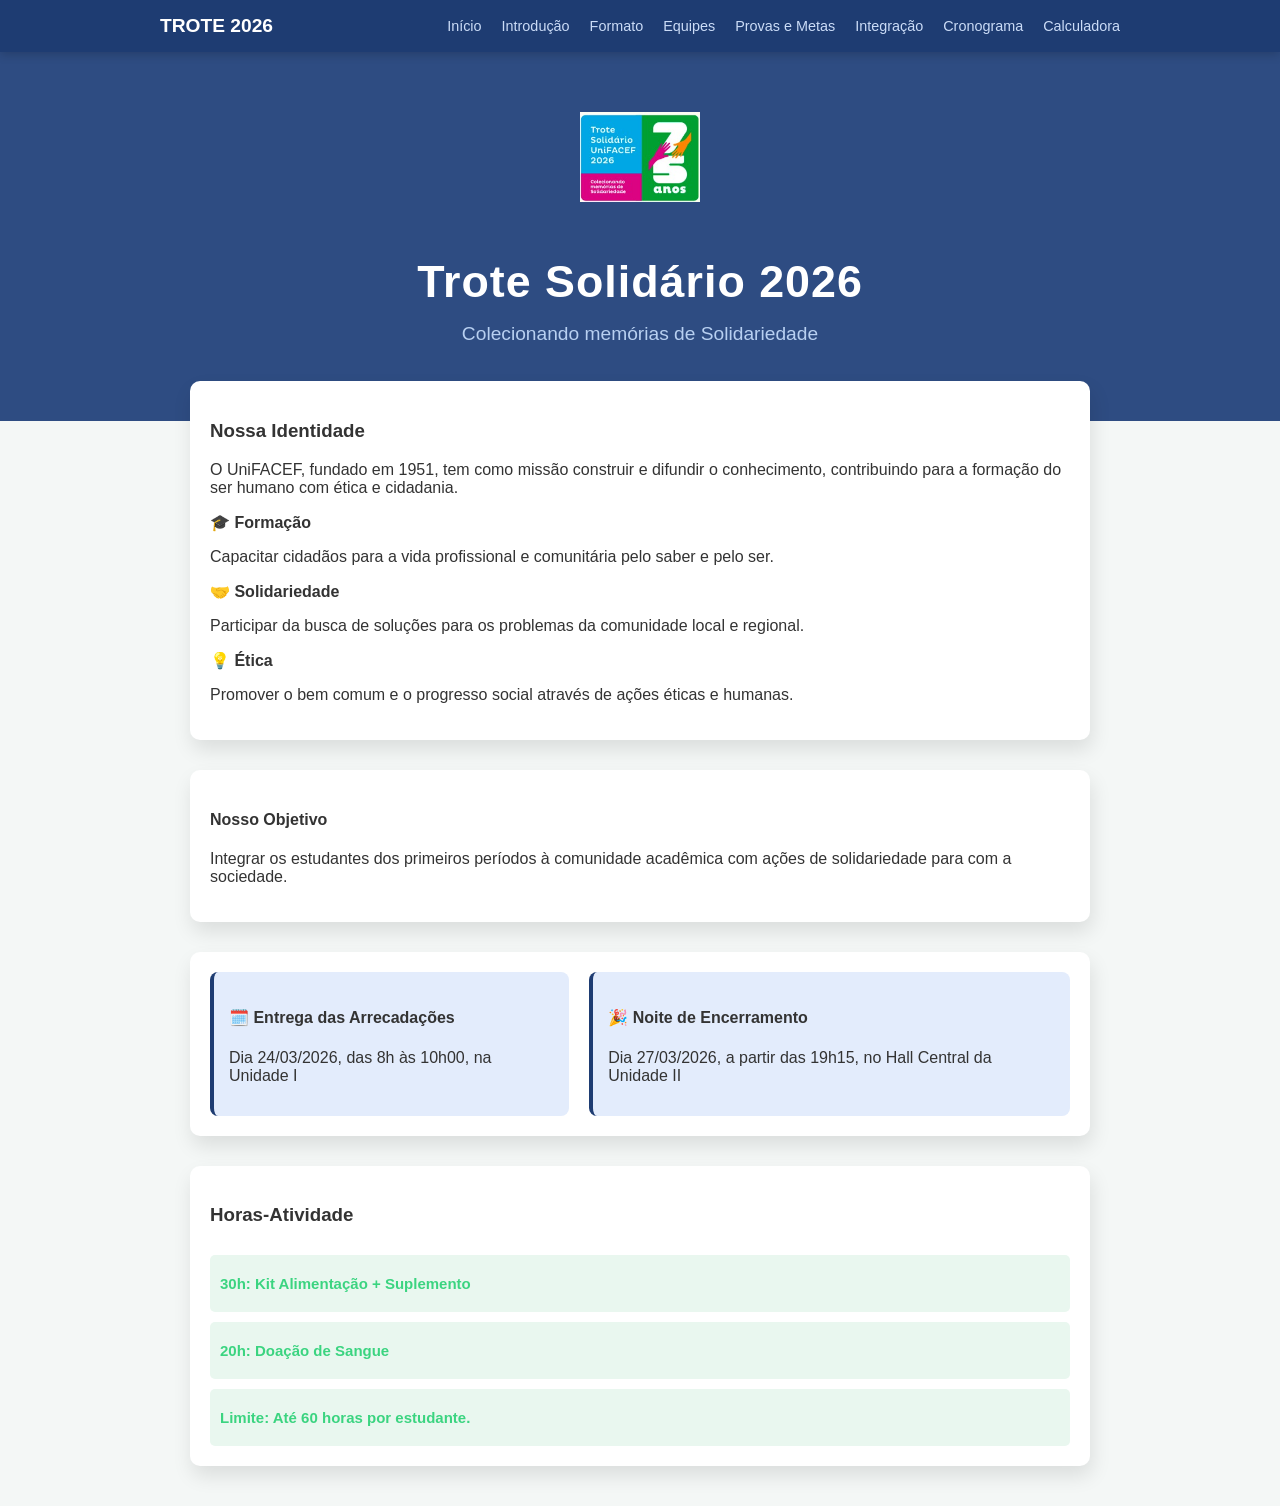
<file: index.html>
<!DOCTYPE html>
<html lang="pt-br">
    <head>
        <title> Trote Solidário </title>
        <meta charset="UTF-8">
        <link rel="stylesheet" href="style.css">
    </head>
    <body>
        <nav class="menu"> <!-- Menu de navegação -->
            <div class="menu-container">
                <a href="index.html" class="menu-logo">Trote 2026 </a>
                <ul class="lista">
                    <li> <a href="index.html"> Início </a> </li>
                    <li> <a href="introducao.html"> Introdução </a> </li>
                    <li> <a href="formato.html"> Formato </a> </li>
                    <li> <a href="equipes.html"> Equipes </a> </li>
                    <li> <a href="provas.html"> Provas e Metas </a> </li>
                    <li> <a href="integracao.html"> Integração </a> </li>
                    <li> <a href="cronograma.html"> Cronograma </a> </li>
                    <li> <a href="calculadora.html"> Calculadora </a> </li>
                </ul>
            </div>
        </nav>
        <header class="cabecalho">
            <div class="cabecalho-container">
                <img src="imagem.jpeg" alt="UniFACEF" class="cabecalho-logo"/>
                <h1> Trote Solidário 2026 </h1>
                <h2> Colecionando memórias de Solidariedade </h2>
            </div>

        </header>
        <main class="principal">
            <section class="missao-valores">
                <h3> Nossa Identidade </h3>
                <p> O UniFACEF, fundado em 1951, tem como missão construir e difundir o conhecimento, contribuindo para a formação do ser humano com ética e cidadania. </p>
                <div class="pilares-container">
                    <div class="pilar"> 
                        <strong>🎓 Formação </strong>
                        <p> Capacitar cidadãos para a vida profissional e comunitária pelo saber e pelo ser. </p>
                    </div>
                    <div class="pilar"> 
                        <strong>🤝 Solidariedade </strong>
                        <p> Participar da busca de soluções para os problemas da comunidade local e regional. </p>
                    </div>
                    <div class="pilar"> 
                        <strong>💡 Ética </strong>
                        <p> Promover o bem comum e o progresso social através de ações éticas e humanas. </p>
                    </div>
                </div>
            </section>
            <section class="objetivo">
                <h4>Nosso Objetivo</h4>
                <p>  Integrar os estudantes dos primeiros períodos à comunidade acadêmica 
        com ações de solidariedade para com a sociedade.</p>
            </section>
            <section class="eventos">
                <div class="card-evento">
                    <h4>🗓️ Entrega das Arrecadações</h4>
                    <p>Dia 24/03/2026, das 8h às 10h00, na Unidade I</p>
                </div>
                <div class="card-evento">
                    <h4>🎉 Noite de Encerramento</h4>
                    <p>Dia 27/03/2026, a partir das 19h15, no Hall Central da Unidade II</p>
                </div>

            </section>
            <section class="horas-atividades">
                <h3>Horas-Atividade</h3>
                <div class="atividades">
                    <p>30h: Kit Alimentação + Suplemento</p>
                </div>
                 <div class="atividades">
                    <p>20h: Doação de Sangue</p>
                </div>
                 <div class="atividades">
                    <p>Limite: Até 60 horas por estudante.</p>
                </div>
            </section>
        </main>
    </body>
</html>
</file>
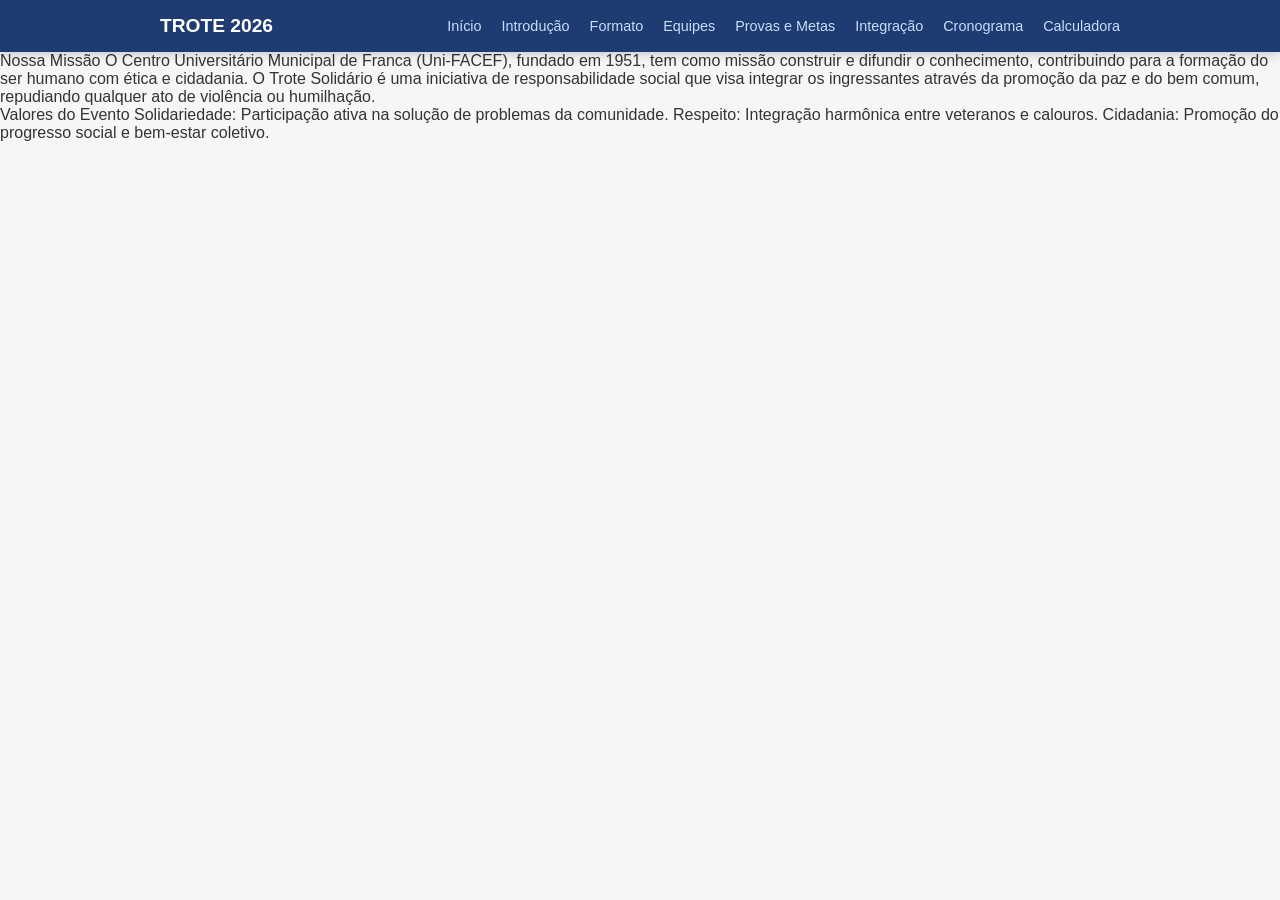
<file: introducao.html>
<!DOCTYPE html>
<html lang="pt-br">
    <head>
        <title> Trote Solidário </title>
        <meta charset="UTF-8">
        <link rel="stylesheet" href="style.css">
    </head>
    <body>
        <nav class="menu"> <!-- Menu de navegação -->
            <div class="menu-container">
                <a href="index.html" class="menu-logo">Trote 2026 </a>
                <ul class="lista">
                    <li> <a href="index.html"> Início </a> </li>
                    <li> <a href="introducao.html"> Introdução </a> </li>
                    <li> <a href="formato.html"> Formato </a> </li>
                    <li> <a href="equipes.html"> Equipes </a> </li>
                    <li> <a href="provas.html"> Provas e Metas </a> </li>
                    <li> <a href="integracao.html"> Integração </a> </li>
                    <li> <a href="cronograma.html"> Cronograma </a> </li>
                    <li> <a href="calculadora.html"> Calculadora </a> </li>
                </ul>
            </div>
        </nav>
        
        <main class="principal">
           
            <section >
        Nossa Missão
                O Centro Universitário Municipal de Franca (Uni-FACEF), fundado em 1951, 
                tem como missão construir e difundir o conhecimento, contribuindo para a 
                formação do ser humano com ética e cidadania.

                O Trote Solidário é uma iniciativa de responsabilidade social que visa integrar 
                os ingressantes através da promoção da paz e do bem comum, repudiando qualquer 
                ato de violência ou humilhação.

            </section>
            <section >
               Valores do Evento
Solidariedade: Participação ativa na solução de problemas da comunidade.
Respeito: Integração harmônica entre veteranos e calouros.
Cidadania: Promoção do progresso social e bem-estar coletivo.
            </section>
        </main>
    </body>
</html>
</file>
<file: style.css>
*{
    box-sizing: border-box; 
}

body {
    margin: 0; font-family: 'Segoe UI', sans-serif;
    background-color: #f4f7f6; color: #333;
}
.menu {
    background-color: #1e3c72;  padding: 15px 0;
    position: sticky; 
    top: 0; 
    z-index: 1000; 
    box-shadow: 0 2px 10px rgba(0,0,0,0.2); 
}
.menu-container{
    max-width: 1000px;
    margin: 0 auto;
    display: flex;
    justify-content: space-between;
    align-items: center;
    padding: 0 20px;
}
.menu-logo{
    color: white; 
    text-decoration: none; 
    font-weight: bold; 
    font-size: 1.2rem; 
    text-transform: uppercase;
}
.lista {
    list-style: none; display: flex; gap: 20px;
    margin: 0; padding: 0;
}
.lista a{
    color: #CBDCF7;
    text-decoration: none;
    font-size: 0.9rem;
    font-weight: 500;
    display: inline-block;
    transition:  0.3s ease, color 0.3s ease;
}

.lista a:hover{
    color: #ffffff;
    transform: scale(1.2);
}

.cabecalho {
    background-color: #2e4c82; color: white; padding: 60px 20px;
    text-align: center;
}
.cabecalho h1{
    font-size: 2.5rem; margin-bottom: 5px;
}
.cabecalho h2{
    font-weight: 500;
    font-style: normal;
    color: #b8d0f1; 
}
.missao-valores{
    /* -40px subiu auto embaixo e 40 Ã© na lateral */
    max-width: 900px; margin: -40px auto 40px; padding: 20px;
    background-color: white;
    box-shadow: 2px 10px 20px rgba(0,0,0,0.1); /* caixa com sombra */
    border-radius: 10px;
    
}
.objetivo{
    /* -40px subiu auto embaixo e 40 Ã© na lateral */
    max-width: 900px; margin: -10px auto 40px; padding: 20px;
    background-color: white;
    box-shadow: 2px 10px 20px rgba(0,0,0,0.1); /* caixa com sombra */
    border-radius: 10px;
}
.eventos{
    max-width: 900px; margin: -10px auto 40px; padding: 20px;
    background-color: white;
    box-shadow: 2px 10px 20px rgba(0,0,0,0.1); /* caixa com sombra */
    border-radius: 10px;
    display: flex;
    gap: 20px;
}
.card-evento{
    flex: auto;
    background: #e3ecfc;
    padding: 15px;
    border-radius: 8px;
    border-left: 4px solid #1e3c72;
    transition: all 0.3s ease;
}

.card-evento:hover{
    transform: translateY(-5px);
    box-shadow: 0 10px 20px rgba(0,0,0,0.15);

}
.horas-atividades{
    max-width: 900px; margin: -10px auto 40px; padding: 20px;
    background-color: white;
    box-shadow: 2px 10px 20px rgba(0,0,0,0.1); 
    border-radius: 10px;
    display: flex;
    gap: 10px;
    flex-direction: column;
}
.atividades{
    background-color: #e9f7ef;
    font-weight: bold;
    color: rgb(59, 212, 128);
    border-radius: 5px;
    padding: 5px 10px;
    font-size: 15px;
    transition:0.3s ease;
}

.atividades:hover{
    transform: scale(1.03);
}
.cabecalho-logo{
    width:120px;
    margin-bottom:20px;
}

.cabecalho h1{
    font-size:2.8rem;
    letter-spacing:1px;
}

.cabecalho h2{
    font-size:1.2rem;
}
</file>
